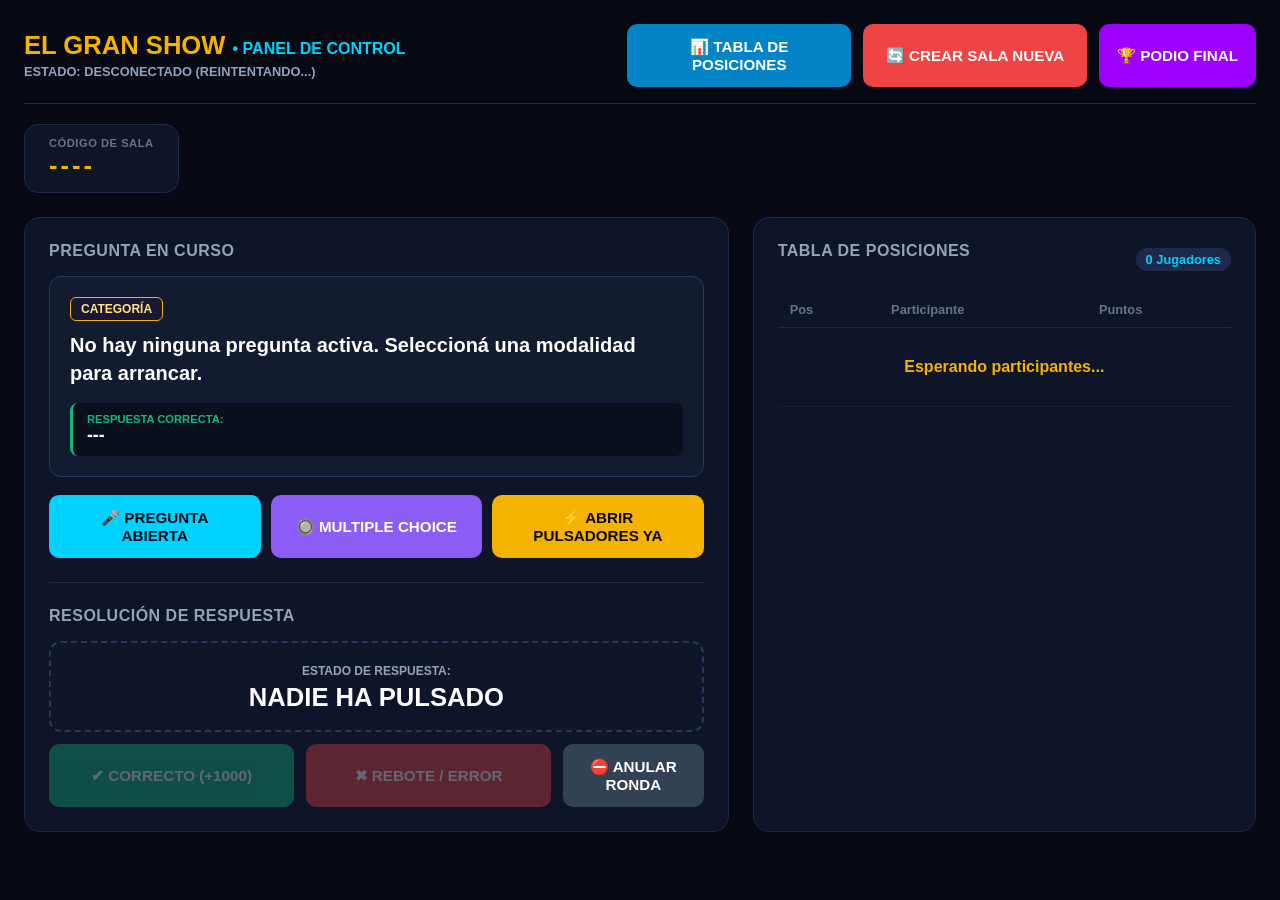
<file: static/host/index.html>
<!DOCTYPE html>
<html lang="es">
<head>
  <meta charset="UTF-8">
  <meta name="viewport" content="width=device-width, initial-scale=1.0">
  <title>El Gran Show - Panel de Control</title>
  <link rel="stylesheet" href="style.css">
</head>
<body>

  <header class="host-header">
    <div>
      <h1>EL GRAN SHOW <span>• PANEL DE CONTROL</span></h1>
      <p id="txt-estado" class="estado-tag">ESTADO: CONECTANDO...</p>
    </div>

    <div class="header-actions">
      <button id="btn-ver-ranking" class="btn btn-blue" style="background: #0284c7; color: white;">📊 TABLA DE POSICIONES</button>
      <button id="btn-cambiar-pin" class="btn btn-danger">🔄 CREAR SALA NUEVA</button>
      <button id="btn-finalizar-juego" class="btn btn-purple">🏆 PODIO FINAL</button>
    </div>
  </header>

  <!-- Datos de la sala: PIN Compacto -->
  <div class="sala-info-bar">
    <div class="sala-info-item">
      <span class="sala-info-label">CÓDIGO DE SALA</span>
      <strong id="txt-pin-sala">----</strong>
    </div>
  </div>

  <main class="host-grid">

    <!-- COLUMNA IZQUIERDA: CONTROL DE RONDA EN VIVO -->
    <section class="card-panel">
      <h2>PREGUNTA EN CURSO</h2>

      <div class="pregunta-box">
        <span id="txt-categoria" class="badge-cat">CATEGORÍA</span>
        <p id="txt-consigna" class="consigna-txt">No hay ninguna pregunta activa. Seleccioná una modalidad para arrancar.</p>

        <!-- Opciones visibles para el host si la pregunta es multiple choice -->
        <div id="box-opciones-host" class="opciones-host-preview oculta" style="display: none; margin: 12px 0; gap: 8px; flex-direction: column;">
          <small style="color: #94a3b8; font-weight: bold;">OPCIONES ENVIADAS A LOS CELULARES:</small>
          <ul id="lista-opciones-host" style="list-style: none; padding-left: 0; display: flex; flex-direction: column; gap: 6px;"></ul>
        </div>

        <div class="solucion-box">
          <small>RESPUESTA CORRECTA:</small>
          <strong id="txt-solucion">---</strong>
        </div>
      </div>

      <!-- BOTONES DE FLUJO DE JUEGO -->
      <div class="acciones-ronda" style="display: flex; gap: 10px; flex-wrap: wrap;">
        <button id="btn-siguiente" class="btn btn-primary" style="flex: 1;">🎤 PREGUNTA ABIERTA</button>
        <button id="btn-siguiente-mc" class="btn" style="flex: 1; background: #8b5cf6; color: white;">🔘 MULTIPLE CHOICE</button>
        <button id="btn-abrir-buzzers" class="btn btn-warning" style="width: 100%;">⚡ ABRIR PULSADORES YA</button>
      </div>

      <hr class="divider">

      <!-- ZONA DE RESOLUCIÓN DEL TURNO -->
      <h2>RESOLUCIÓN DE RESPUESTA</h2>
      <div id="turno-box" class="turno-box espera">
        <span class="label">ESTADO DE RESPUESTA:</span>
        <h3 id="txt-ganador">NADIE HA PULSADO</h3>
      </div>

      <div class="acciones-resolucion">
        <button id="btn-correcto" class="btn btn-success" disabled>✔ CORRECTO (+1000)</button>
        <button id="btn-incorrecto" class="btn btn-danger" disabled>✖ REBOTE / ERROR</button>
        <button id="btn-anular" class="btn btn-gray">⛔ ANULAR RONDA</button>
      </div>
    </section>

    <!-- COLUMNA DERECHA: JUGADORES CONECTADOS Y RANKING -->
    <section class="card-panel">
      <div class="panel-header-ranking">
        <h2>TABLA DE POSICIONES</h2>
        <span id="txt-total-jugadores" class="badge-count">0 Jugadores</span>
      </div>

      <div class="tabla-scroll">
        <table class="ranking-table">
          <thead>
            <tr>
              <th>Pos</th>
              <th>Participante</th>
              <th>Puntos</th>
            </tr>
          </thead>
          <tbody id="tabla-body">
            <tr>
              <td colspan="3" class="sin-datos">Esperando participantes...</td>
            </tr>
          </tbody>
        </table>
      </div>
    </section>

  </main>

  <script src="host.js"></script>
</body>
</html>
</file>
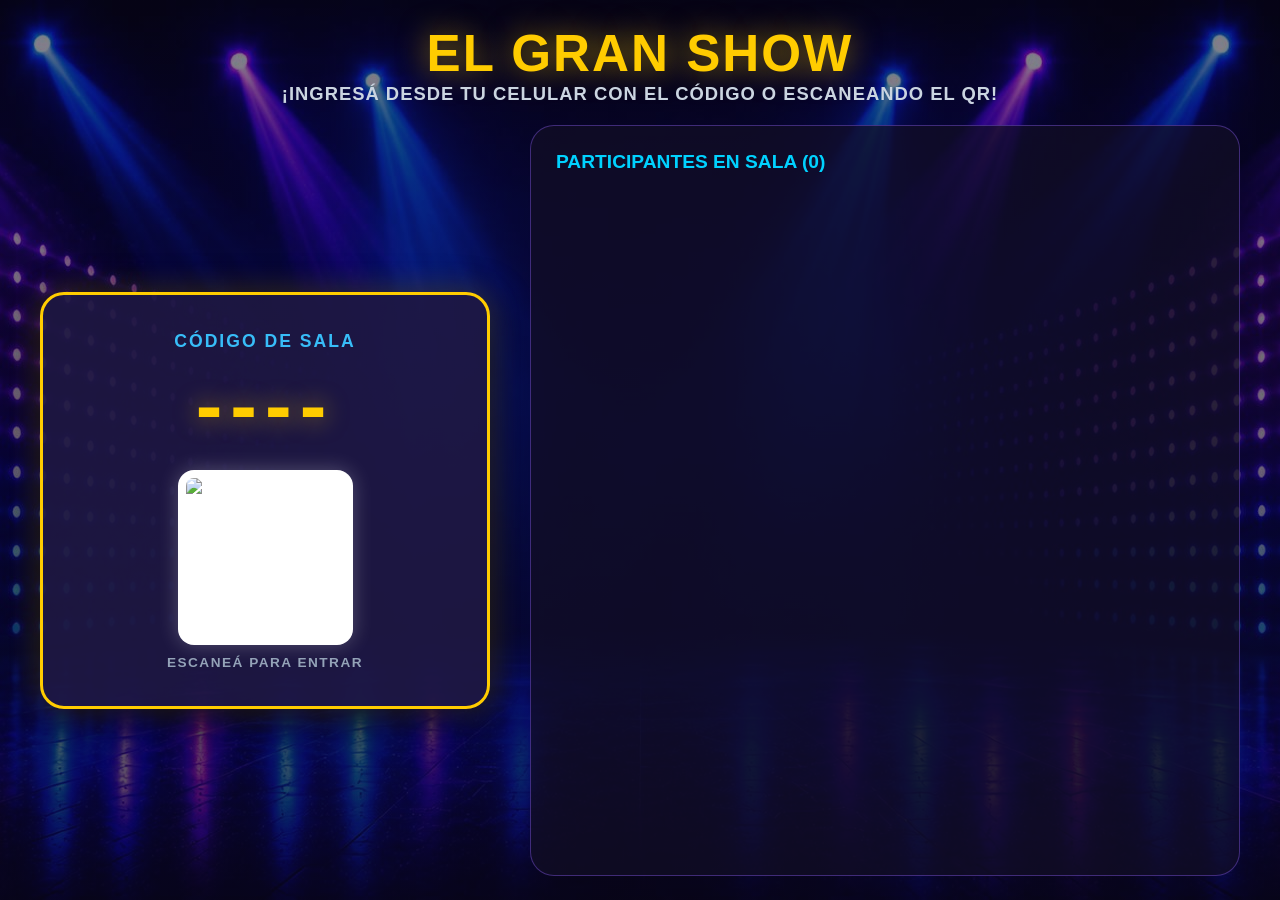
<file: static/screen/index.html>
<!DOCTYPE html>
<html lang="es">
<head>
  <meta charset="UTF-8">
  <meta name="viewport" content="width=device-width, initial-scale=1.0">
  <title>El Gran Show - Pantalla Principal</title>
  <link rel="stylesheet" href="/static/screen/style.css">
</head>
<body>

  <!-- VISTA 1: LOBBY DE INGRESO -->
  <section id="vista-lobby" class="pantalla-completa">
    <header class="lobby-header">
      <h1 class="titulo-show">EL GRAN SHOW</h1>
      <p class="bajada-show">¡INGRESÁ DESDE TU CELULAR CON EL CÓDIGO O ESCANEANDO EL QR!</p>
    </header>

    <div class="lobby-center">
      <div class="tarjeta-acceso">
        <span class="sub-pin">CÓDIGO DE SALA</span>
        <h2 id="pin-txt">----</h2>
        <img id="qr-img" class="qr-img" alt="Escaneá para unirte a la partida">
        <span class="sub-qr">ESCANEÁ PARA ENTRAR</span>
      </div>

      <div class="participantes-box">
        <h3>PARTICIPANTES EN SALA (<span id="count-jugadores">0</span>)</h3>
        <div id="lista-participantes" class="grid-jugadores"></div>
      </div>
    </div>
  </section>

  <!-- VISTA 2: JUEGO EN VIVO -->
  <section id="vista-juego" class="pantalla-completa oculta">
    <header class="juego-header">
      <div class="logo-mini">EL GRAN SHOW</div>
      <span id="categoria-tag" class="cat-tag">CATEGORÍA</span>
      <div class="pin-mini">SALA: <strong id="pin-mini-txt">----</strong></div>
    </header>

    <div class="juego-centro">
      <div class="consigna-container">
        <p id="consigna-pantalla" class="consigna-pantalla-txt">Esperando la próxima consigna...</p>
      </div>

      <div class="tiempo-container">
        <div id="barra-progreso" class="barra-fill"></div>
      </div>

      <!-- Modo Aberta: Cartel do xogador que premeu o pulsador -->
      <div id="cartel-turno" class="cartel-turno oculta">
        <span class="sub-turno">¡PULSÓ PRIMERO!</span>
        <h2 id="turno-nombre">JUGADOR</h2>
      </div>

      <!-- Modo Multiple Choice: Panel 2x2 con tarxetas grandes -->
      <div id="opciones-pantalla" class="opciones-pantalla oculta">
        <div class="opcion-pantalla-item" data-index="0">
          <span class="opcion-letra">A</span>
          <span class="opcion-texto">---</span>
        </div>
        <div class="opcion-pantalla-item" data-index="1">
          <span class="opcion-letra">B</span>
          <span class="opcion-texto">---</span>
        </div>
        <div class="opcion-pantalla-item" data-index="2">
          <span class="opcion-letra">C</span>
          <span class="opcion-texto">---</span>
        </div>
        <div class="opcion-pantalla-item" data-index="3">
          <span class="opcion-letra">D</span>
          <span class="opcion-texto">---</span>
        </div>
      </div>
    </div>
  </section>

  <!-- VISTA 3: TABLA DE POSICIONES -->
  <section id="vista-ranking" class="pantalla-completa oculta">
    <header class="lobby-header">
      <h1 class="titulo-show">📊 TABLA DE POSICIONES 📊</h1>
      <p class="bajada-show">ASÍ VIENE EL MARCADOR HASTA EL MOMENTO</p>
    </header>

    <div class="tabla-leaderboard-box">
      <ol id="leaderboard-pantalla" class="ranking-filas"></ol>
    </div>
  </section>

  <!-- VISTA 4: PODIO FINAL -->
  <section id="vista-podio" class="pantalla-completa oculta">
    <header class="lobby-header">
      <h1 class="titulo-show">🏆 ¡GRAN PODIO FINAL! 🏆</h1>
      <p class="bajada-show">LOS CAMPEONES DE LA EDICIÓN DE HOY</p>
    </header>

    <div class="podio-stage">
      <div id="podio-p2" class="podio-col p2">
        <div class="corona-icon">🥈</div>
        <h3 id="podio-p2-nombre" class="podio-nombre">---</h3>
        <p id="podio-p2-pts" class="podio-puntos">0 pts</p>
        <div class="podio-bloque bloque-2">2° PUESTO</div>
      </div>

      <div id="podio-p1" class="podio-col p1">
        <div class="corona-icon">👑</div>
        <h3 id="podio-p1-nombre" class="podio-nombre">---</h3>
        <p id="podio-p1-pts" class="podio-puntos">0 pts</p>
        <div class="podio-bloque bloque-1">1° CAMPEÓN</div>
      </div>

      <div id="podio-p3" class="podio-col p3">
        <div class="corona-icon">🥉</div>
        <h3 id="podio-p3-nombre" class="podio-nombre">---</h3>
        <p id="podio-p3-pts" class="podio-puntos">0 pts</p>
        <div class="podio-bloque bloque-3">3° PUESTO</div>
      </div>
    </div>
  </section>

  <script src="/static/screen/screen.js"></script>
</body>
</html>
</file>
<file: static/host/style.css>
* {
  box-sizing: border-box;
  margin: 0;
  padding: 0;
  font-family: -apple-system, BlinkMacSystemFont, "Segoe UI", Roboto, sans-serif;
}

body {
  background-color: #070913;
  color: #ffffff;
  padding: 24px;
}

.host-header {
  display: flex;
  justify-content: space-between;
  align-items: center;
  margin-bottom: 20px;
  padding-bottom: 16px;
  border-bottom: 1px solid #1e294b;
}

.host-header h1 {
  font-size: 1.6rem;
  font-weight: 900;
  color: #f5b300;
}

.host-header h1 span {
  font-size: 1rem;
  color: #00d2ff;
  font-weight: 700;
}

.estado-tag {
  display: inline-block;
  font-size: 0.8rem;
  font-weight: 800;
  color: #94a3b8;
  margin-top: 4px;
}

.header-actions {
  display: flex;
  gap: 12px;
}

/* BARRA DE INFO DE SALA (Compacta, solo PIN) */
.sala-info-bar {
  display: inline-flex;
  background: #0e1528;
  border: 1px solid #1e294b;
  border-radius: 14px;
  padding: 12px 24px;
  margin-bottom: 24px;
}

.sala-info-item {
  display: flex;
  flex-direction: column;
  gap: 2px;
}

.sala-info-label {
  font-size: 0.7rem;
  font-weight: 800;
  color: #64748b;
  letter-spacing: 0.5px;
}

.sala-info-item strong {
  font-size: 1.6rem;
  font-weight: 900;
  color: #f5b300;
  letter-spacing: 3px;
}

.host-grid {
  display: grid;
  grid-template-columns: 1.4fr 1fr;
  gap: 24px;
}

@media (max-width: 900px) {
  .host-grid { grid-template-columns: 1fr; }
}

.card-panel {
  background: #0e1528;
  border: 1px solid #1e294b;
  border-radius: 16px;
  padding: 24px;
}

.card-panel h2 {
  font-size: 1rem;
  font-weight: 800;
  color: #94a3b8;
  letter-spacing: 0.5px;
  margin-bottom: 16px;
}

.pregunta-box {
  background: #131b31;
  border: 1px solid #27375e;
  border-radius: 12px;
  padding: 20px;
  margin-bottom: 18px;
}

.badge-cat {
  display: inline-block;
  background: #1c1635;
  color: #ffe57f;
  border: 1px solid #f5b300;
  padding: 4px 10px;
  border-radius: 6px;
  font-size: 0.75rem;
  font-weight: 800;
  margin-bottom: 10px;
}

.consigna-txt {
  font-size: 1.25rem;
  font-weight: 700;
  line-height: 1.4;
  margin-bottom: 16px;
}

.solucion-box {
  background: #0a0f1d;
  padding: 10px 14px;
  border-radius: 8px;
  border-left: 3px solid #10b981;
}

.solucion-box small {
  display: block;
  font-size: 0.7rem;
  color: #10b981;
  font-weight: 800;
}

.solucion-box strong {
  font-size: 1.1rem;
  color: #fff;
}

.acciones-ronda, .acciones-resolucion {
  display: flex;
  gap: 12px;
  margin-top: 12px;
}

.divider {
  border: 0;
  border-top: 1px solid #1e294b;
  margin: 24px 0;
}

.turno-box {
  padding: 18px;
  border-radius: 12px;
  margin-bottom: 12px;
  border: 2px dashed #27375e;
  text-align: center;
}

.turno-box .label {
  font-size: 0.75rem;
  font-weight: 800;
  color: #94a3b8;
}

.turno-box h3 {
  font-size: 1.6rem;
  font-weight: 900;
  margin-top: 4px;
}

.turno-box.activo {
  background: #042721;
  border: 2px solid #10b981;
  color: #34d399;
}

/* BOTONES */
.btn {
  padding: 14px 18px;
  font-size: 0.95rem;
  font-weight: 800;
  border-radius: 10px;
  border: none;
  cursor: pointer;
  flex: 1;
  transition: opacity 0.1s ease;
}

.btn:hover:not(:disabled) { opacity: 0.9; }
.btn:disabled { opacity: 0.35; cursor: not-allowed; }

.btn-primary { background: #00d2ff; color: #070913; }
.btn-warning { background: #f5b300; color: #070913; }
.btn-success { background: #10b981; color: #ffffff; }
.btn-danger { background: #ef4444; color: #ffffff; }
.btn-gray { background: #334155; color: #ffffff; flex: 0.5; }
.btn-gold { background: #f5b300; color: #070913; flex: none; }
.btn-purple { background: #9d00ff; color: #ffffff; flex: none; }

/* TABLA DE POSICIONES */
.panel-header-ranking {
  display: flex;
  justify-content: space-between;
  align-items: center;
  margin-bottom: 16px;
}

.badge-count {
  background: #1e294b;
  color: #00d2ff;
  font-weight: 800;
  font-size: 0.8rem;
  padding: 4px 10px;
  border-radius: 12px;
}

.tabla-scroll {
  max-height: 480px;
  overflow-y: auto;
}

.ranking-table {
  width: 100%;
  border-collapse: collapse;
}

.ranking-table th {
  text-align: left;
  font-size: 0.8rem;
  color: #64748b;
  padding: 10px 12px;
  border-bottom: 1px solid #1e294b;
}

.ranking-table td {
  padding: 12px;
  border-bottom: 1px solid #162038;
  font-weight: 700;
}

.ranking-table tr:first-child td {
  color: #f5b300;
}

.sin-datos {
  text-align: center;
  color: #64748b;
  padding: 30px !important;
}
</file>
<file: static/screen/style.css>
* {
  box-sizing: border-box;
  margin: 0;
  padding: 0;
  font-family: -apple-system, BlinkMacSystemFont, "Segoe UI", Roboto, sans-serif;
}

html, body {
  width: 100%;
  height: 100%;
  margin: 0;
  padding: 0;
  background-color: #06040d;
  color: #ffffff;
  overflow: hidden;
}

.oculta {
  display: none !important;
}

/* PANTALLA COMPLETA CON FONDO ESTILO ESTUDIO */
.pantalla-completa {
  width: 100vw;
  height: 100vh;
  padding: 24px 40px;
  display: flex;
  flex-direction: column;
  background-image:
    linear-gradient(rgba(10, 6, 28, 0.5), rgba(10, 6, 28, 0.7)),
    url('/static/screen/background.jpeg');
  background-size: cover;
  background-position: center bottom;
  background-repeat: no-repeat;
}

.lobby-header {
  text-align: center;
  margin-bottom: 20px;
}

.titulo-show {
  font-size: 3.2rem;
  font-weight: 900;
  color: #ffcc00;
  letter-spacing: 2px;
  text-shadow: 0 0 30px rgba(255, 204, 0, 0.6);
}

.bajada-show {
  font-size: 1.15rem;
  color: #cbd5e1;
  font-weight: 700;
  letter-spacing: 1px;
}

/* 1. LOBBY */
.lobby-center {
  display: grid;
  grid-template-columns: 450px 1fr;
  gap: 40px;
  flex: 1;
  align-items: center;
}

.tarjeta-acceso {
  background: rgba(30, 24, 66, 0.9);
  border: 3px solid #ffcc00;
  border-radius: 24px;
  padding: 36px 20px;
  text-align: center;
  box-shadow: 0 10px 40px rgba(0, 0, 0, 0.7), 0 0 30px rgba(255, 204, 0, 0.25);
  display: flex;
  flex-direction: column;
  align-items: center;
}

.sub-pin {
  font-size: 1.1rem;
  font-weight: 800;
  color: #38bdf8;
  letter-spacing: 2px;
}

#pin-txt {
  font-size: 5rem;
  font-weight: 900;
  color: #ffcc00;
  letter-spacing: 8px;
  margin-top: 8px;
  text-shadow: 0 0 25px rgba(255, 204, 0, 0.6);
}

.qr-img {
  width: 175px;
  height: 175px;
  margin-top: 18px;
  padding: 8px;
  background: #ffffff;
  border-radius: 16px;
  box-shadow: 0 0 20px rgba(255, 255, 255, 0.25);
}

.sub-qr {
  display: block;
  margin-top: 10px;
  font-size: 0.85rem;
  font-weight: 800;
  color: #94a3b8;
  letter-spacing: 1.5px;
}

.participantes-box {
  background: rgba(18, 14, 38, 0.75);
  border: 1px solid rgba(139, 92, 246, 0.4);
  border-radius: 24px;
  height: 100%;
  padding: 25px;
  display: flex;
  flex-direction: column;
}

.participantes-box h3 {
  font-size: 1.2rem;
  font-weight: 800;
  color: #00d2ff;
  margin-bottom: 16px;
}

.grid-jugadores {
  display: flex;
  flex-wrap: wrap;
  gap: 12px;
  overflow-y: auto;
}

.badge-jugador {
  background: #251b4d;
  border: 1px solid #ffcc00;
  color: #ffffff;
  font-weight: 800;
  padding: 10px 20px;
  border-radius: 30px;
  font-size: 1.1rem;
}

/* 2. JUEGO EN VIVO */
.juego-header {
  display: flex;
  justify-content: space-between;
  align-items: center;
}

.logo-mini {
  font-size: 1.6rem;
  font-weight: 900;
  color: #ffcc00;
}

.cat-tag {
  background: linear-gradient(135deg, #7c3aed, #4f46e5);
  color: #ffffff;
  padding: 8px 24px;
  border-radius: 30px;
  font-size: 1.1rem;
  font-weight: 900;
  letter-spacing: 1px;
}

.pin-mini {
  font-size: 1.1rem;
  font-weight: 800;
  color: #94a3b8;
}

.pin-mini strong {
  color: #ffcc00;
  font-size: 1.3rem;
}

.juego-centro {
  display: flex;
  flex-direction: column;
  justify-content: center;
  align-items: center;
  flex: 1;
  gap: 24px;
  width: 100%;
  max-width: 1300px;
  margin: 0 auto;
}

.consigna-container {
  background: rgba(26, 20, 56, 0.95);
  border: 3px solid #ffcc00;
  box-shadow: 0 0 35px rgba(255, 204, 0, 0.35);
  border-radius: 24px;
  padding: 28px 40px;
  width: 100%;
  text-align: center;
}

.consigna-pantalla-txt {
  font-size: 2.3rem;
  font-weight: 900;
  line-height: 1.35;
  color: #ffffff;
}

.tiempo-container {
  width: 100%;
  height: 16px;
  background: rgba(15, 23, 42, 0.8);
  border: 1px solid rgba(56, 189, 248, 0.4);
  border-radius: 12px;
  overflow: hidden;
}

.barra-fill {
  width: 0%;
  height: 100%;
  background: linear-gradient(90deg, #f59e0b, #ffcc00);
  box-shadow: 0 0 12px #ffcc00;
}

/* GRILLA 2x2 DE MULTIPLE CHOICE EN PANTALLA GIGANTE */
.opciones-pantalla {
  display: grid;
  grid-template-columns: 1fr 1fr;
  gap: 20px;
  width: 100%;
}

.opcion-pantalla-item {
  display: flex;
  align-items: center;
  gap: 20px;
  background: rgba(20, 16, 46, 0.92);
  border: 3px solid rgba(139, 92, 246, 0.4);
  border-radius: 20px;
  padding: 18px 24px;
  box-shadow: 0 8px 25px rgba(0, 0, 0, 0.5);
  transition: all 0.25s ease;
}

.opcion-pantalla-item .opcion-letra {
  display: flex;
  align-items: center;
  justify-content: center;
  width: 52px;
  height: 52px;
  min-width: 52px;
  border-radius: 12px;
  font-size: 1.8rem;
  font-weight: 900;
  color: #ffffff;
}

.opcion-pantalla-item .opcion-texto {
  font-size: 1.5rem;
  font-weight: 800;
  color: #ffffff;
  letter-spacing: 0.5px;
}

/* Colores por opción (A, B, C, D) */
.opcion-pantalla-item[data-index="0"] { border-color: #ef4444; }
.opcion-pantalla-item[data-index="0"] .opcion-letra { background: #ef4444; box-shadow: 0 0 15px rgba(239, 68, 68, 0.6); }

.opcion-pantalla-item[data-index="1"] { border-color: #0284c7; }
.opcion-pantalla-item[data-index="1"] .opcion-letra { background: #0284c7; box-shadow: 0 0 15px rgba(2, 132, 199, 0.6); }

.opcion-pantalla-item[data-index="2"] { border-color: #f59e0b; }
.opcion-pantalla-item[data-index="2"] .opcion-letra { background: #f59e0b; box-shadow: 0 0 15px rgba(245, 158, 11, 0.6); }

.opcion-pantalla-item[data-index="3"] { border-color: #10b981; }
.opcion-pantalla-item[data-index="3"] .opcion-letra { background: #10b981; box-shadow: 0 0 15px rgba(16, 185, 129, 0.6); }

/* Estados al revelar la respuesta */
.opcion-pantalla-item.correcta {
  background: rgba(6, 78, 59, 0.95) !important;
  border-color: #34d399 !important;
  box-shadow: 0 0 45px rgba(52, 211, 153, 0.85) !important;
  transform: scale(1.03);
}

.opcion-pantalla-item.correcta .opcion-letra {
  background: #10b981 !important;
}

.opcion-pantalla-item.opaca {
  opacity: 0.35;
  filter: grayscale(0.5);
}

/* CARTEL DE TURNO EN PREGUNTA ABIERTA */
.cartel-turno {
  background: #042721;
  border: 3px solid #10b981;
  border-radius: 20px;
  padding: 16px 45px;
  text-align: center;
  box-shadow: 0 0 35px rgba(16, 185, 129, 0.6);
}

.sub-turno {
  font-size: 0.95rem;
  font-weight: 900;
  color: #34d399;
}

.cartel-turno h2 {
  font-size: 2.6rem;
  font-weight: 900;
  color: #ffffff;
}

/* 3. TABLA DE POSICIONES */
#vista-ranking {
  padding-top: 25px !important;
  justify-content: flex-start;
  align-items: center;
}

#vista-ranking .lobby-header {
  margin-bottom: 25px;
}

.tabla-leaderboard-box {
  width: 100%;
  max-width: 820px;
  display: flex;
  flex-direction: column;
  justify-content: flex-start;
  max-height: 70vh;
  overflow-y: auto;
  padding: 8px 16px;
}

.ranking-filas {
  list-style: none;
  display: flex;
  flex-direction: column;
  gap: 12px;
  width: 100%;
}

.ranking-item {
  display: flex;
  justify-content: space-between;
  align-items: center;
  background: rgba(30, 24, 66, 0.9);
  border: 2px solid rgba(139, 92, 246, 0.4);
  border-radius: 16px;
  padding: 14px 28px;
  font-size: 1.4rem;
  font-weight: 800;
  box-shadow: 0 4px 15px rgba(0, 0, 0, 0.4);
}

.ranking-item.top-1 {
  border: 2px solid #ffcc00;
  background: linear-gradient(90deg, rgba(65, 45, 10, 0.95), rgba(30, 24, 66, 0.95));
  box-shadow: 0 0 25px rgba(255, 204, 0, 0.35);
  color: #ffcc00;
  transform: scale(1.02);
}

.ranking-item.top-2 { border-color: #cbd5e1; }
.ranking-item.top-3 { border-color: #d97706; }

.ranking-item .puntos {
  color: #38bdf8;
  font-size: 1.5rem;
  font-weight: 900;
}

.ranking-item.top-1 .puntos {
  color: #ffcc00;
}

/* 4. VISTA PODIO FINAL */
#vista-podio {
  padding-top: 15px !important;
  justify-content: flex-start;
}

#vista-podio .lobby-header {
  margin-bottom: 5px;
}

#vista-podio .titulo-show {
  font-size: 2.8rem;
  margin-bottom: 2px;
}

#vista-podio .bajada-show {
  font-size: 1rem;
  letter-spacing: 2px;
  opacity: 0.85;
}

.podio-stage {
  display: flex;
  justify-content: center;
  align-items: flex-end;
  gap: 22px;
  flex: 1;
  padding-bottom: 25px;
}

.podio-col {
  display: flex;
  flex-direction: column;
  align-items: center;
  width: 210px;
}

.corona-icon {
  font-size: 2.2rem;
  margin-bottom: 4px;
  filter: drop-shadow(0 0 10px rgba(255, 204, 0, 0.5));
}

.podio-nombre {
  font-size: 1.3rem !important;
  font-weight: 900;
  color: #ffffff !important;
  margin-bottom: 2px;
  text-align: center;
  max-width: 95%;
  overflow: hidden;
  text-overflow: ellipsis;
  white-space: nowrap;
}

.podio-puntos {
  font-size: 1rem !important;
  font-weight: 800;
  color: #ffcc00 !important;
  margin-bottom: 8px;
}

.podio-bloque {
  width: 100%;
  display: flex;
  justify-content: center;
  align-items: center;
  font-size: 1.1rem;
  font-weight: 900;
  border-radius: 14px 14px 0 0;
  box-shadow: 0 -4px 15px rgba(0, 0, 0, 0.5);
}

.bloque-1 {
  height: 180px;
  background: linear-gradient(180deg, #ffd700, #b45309);
  color: #000;
  box-shadow: 0 0 25px rgba(255, 215, 0, 0.4);
}

.bloque-2 {
  height: 130px;
  background: linear-gradient(180deg, #e2e8f0, #475569);
  color: #000;
}

.bloque-3 {
  height: 90px;
  background: linear-gradient(180deg, #d97706, #78350f);
  color: #fff;
}
</file>
